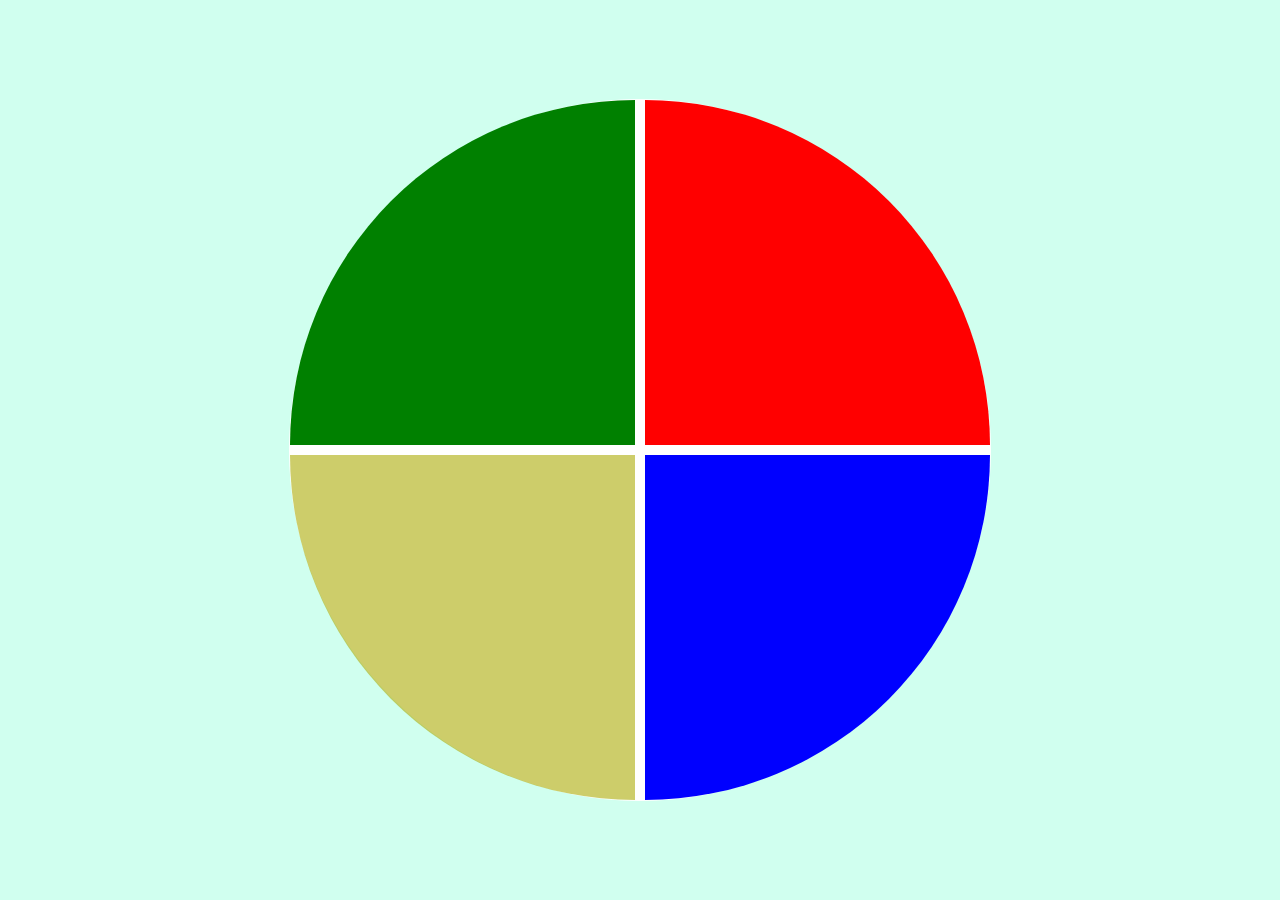
<file: My_Projects/myGenius/index.html>
<!DOCTYPE html>
<html lang="en">
<head>
    <meta charset="UTF-8">
    <meta name="viewpoint" content="width=device-width, initial scale=1.0">
    <link rel="stylesheet" href="style.css">
    <title>myGenius</title>  
</head>
<body>
    <div class="main-game">
        <div class="genius">
            <div class="blue"></div>
            <div class="yellow"></div>
            <div class="red"></div>
            <div class="green"></div>
        </div>
    </div>
    <script type="text/javascript" src="script.js"></script>
</body>
</html>
</file>
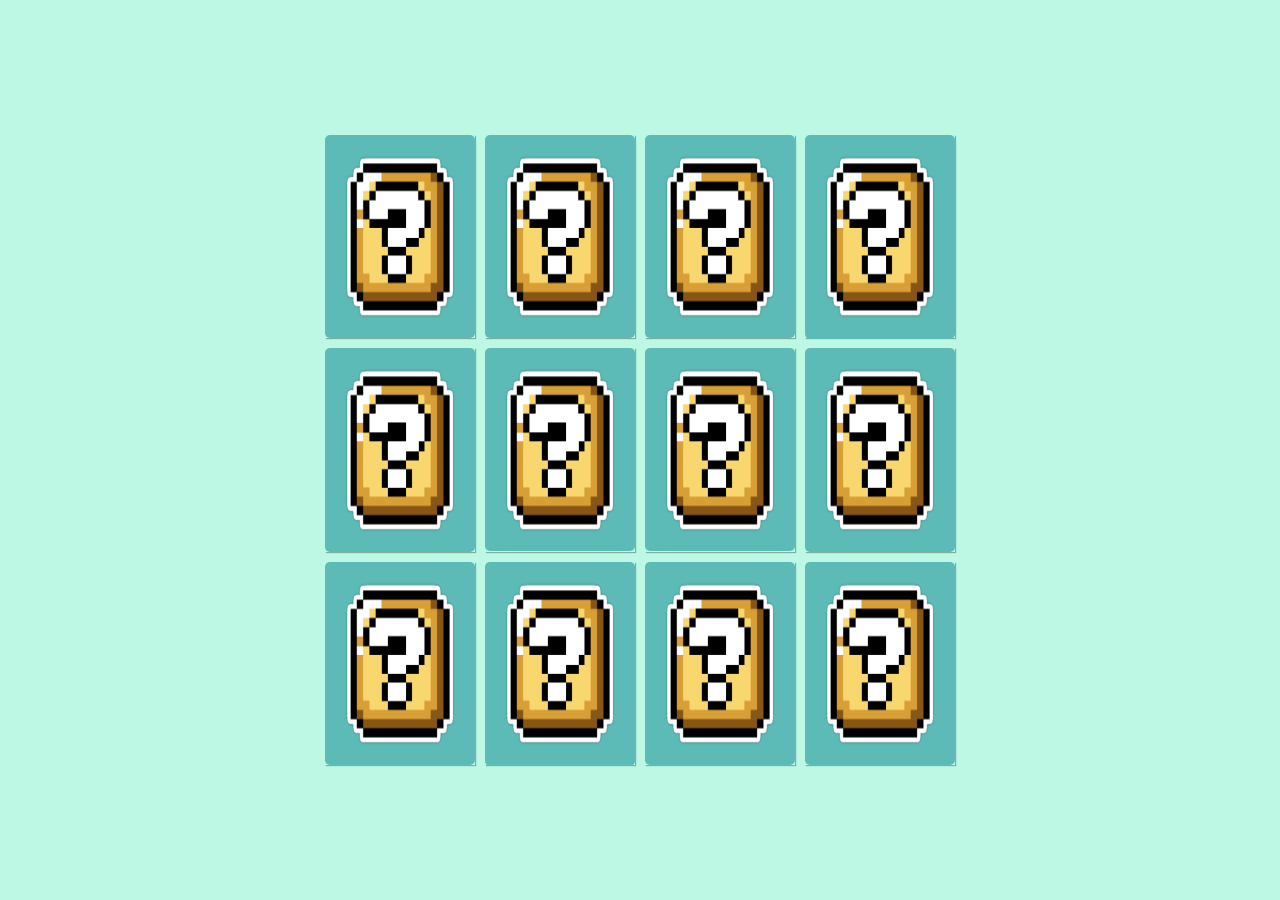
<file: My_Projects/myMemory_Game/index.html>
<!DOCTYPE html>
<html lang="en">
<head>
    <meta charset="UTF-8">
    <meta name="viewport" content="width=device-width, initial-scale=1.0">
    <link rel="stylesheet" href="./style.css">
    <title>Memory Game</title>
</head>
<body>
    <main class="memory-game">
        <div class="card" data-card="bowser">
            <img class="card-front" src="./img/bowser.jpg">
            <img class="card-back" src="./img/box.png">
        </div>
        <div class="card" data-card="luigi">
            <img class="card-front" src="./img/luigi.png">
            <img class="card-back" src="./img/box.png">
        </div>
        <div class="card" data-card="mario">
            <img class="card-front" src="./img/mario.png">
            <img class="card-back" src="./img/box.png">
        </div>
        <div class="card" data-card="peach">
            <img class="card-front" src="./img/peach.png">
            <img class="card-back" src="./img/box.png">
        </div>
        <div class="card" data-card="toad">
            <img class="card-front" src="./img/toad.png">
            <img class="card-back" src="./img/box.png">
        </div>
        <div class="card" data-card="yoshi">
            <img class="card-front" src="./img/yoshi.png">
            <img class="card-back" src="./img/box.png">
        </div>
        <div class="card" data-card="bowser">
            <img class="card-front" src="./img/bowser.jpg">
            <img class="card-back" src="./img/box.png">
        </div>
        <div class="card" data-card="luigi">
            <img class="card-front" src="./img/luigi.png">
            <img class="card-back" src="./img/box.png">
        </div>
        <div class="card" data-card="mario">
            <img class="card-front" src="./img/mario.png">
            <img class="card-back" src="./img/box.png">
        </div>
        <div class="card" data-card="peach">
            <img class="card-front" src="./img/peach.png">
            <img class="card-back" src="./img/box.png">
        </div>
        <div class="card" data-card="toad">
            <img class="card-front" src="./img/toad.png">
            <img class="card-back" src="./img/box.png">
        </div>
        <div class="card" data-card="yoshi">
            <img class="card-front" src="./img/yoshi.png">
            <img class="card-back" src="./img/box.png">
        </div>
    </main>
    <script src="./script.js"></script>
</body>
</html>
</file>
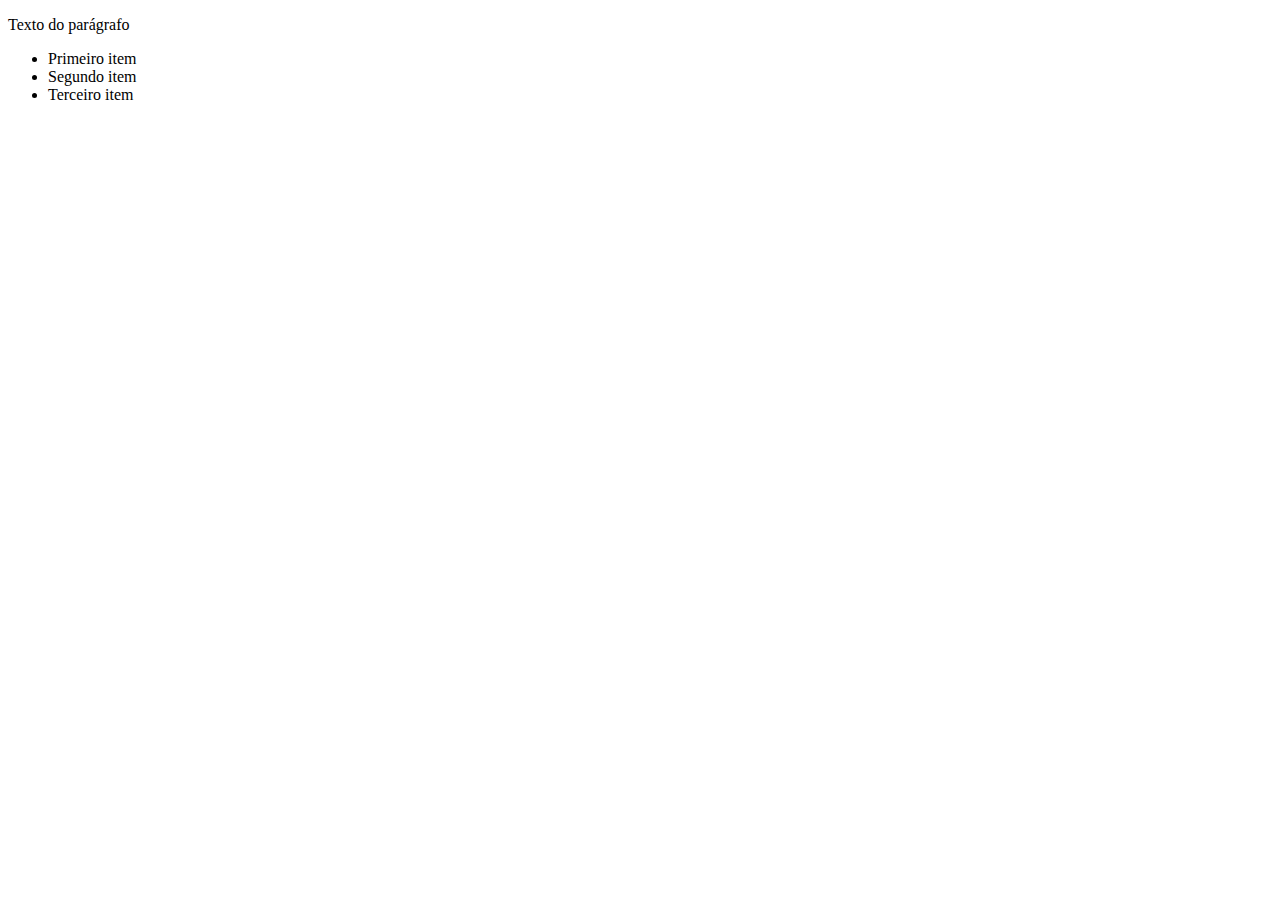
<file: Estacio/Lessons/codigo12-jquery-metodo-seletor.html>
<!doctype html>
<html lang="pt-BR">
<head>
	<meta charset="utf-8">
	<title>jQuery</title>
	<script type="text/javascript" src="https://code.jquery.com/jquery-3.5.1.js"></script>
</head>
<body>
	
	<p id="paragrafo_texto">Texto do parágrafo</p>
	
	<ul>
		<li class="item_lista">Primeiro item</li>
		<li class="item_lista">Segundo item</li>
		<li class="item_lista">Terceiro item</li>
	</ul>
	
	<script type="text/javascript">
		
		//imprimirá Texto do parágrafo
		console.log( $( "#paragrafo_texto" ).html( ) );
		
		//imprimirá Primeiro item
		console.log( $( '.item_lista' ).eq(0).html( ) );
		
	</script>
</body>
</html>
</file>
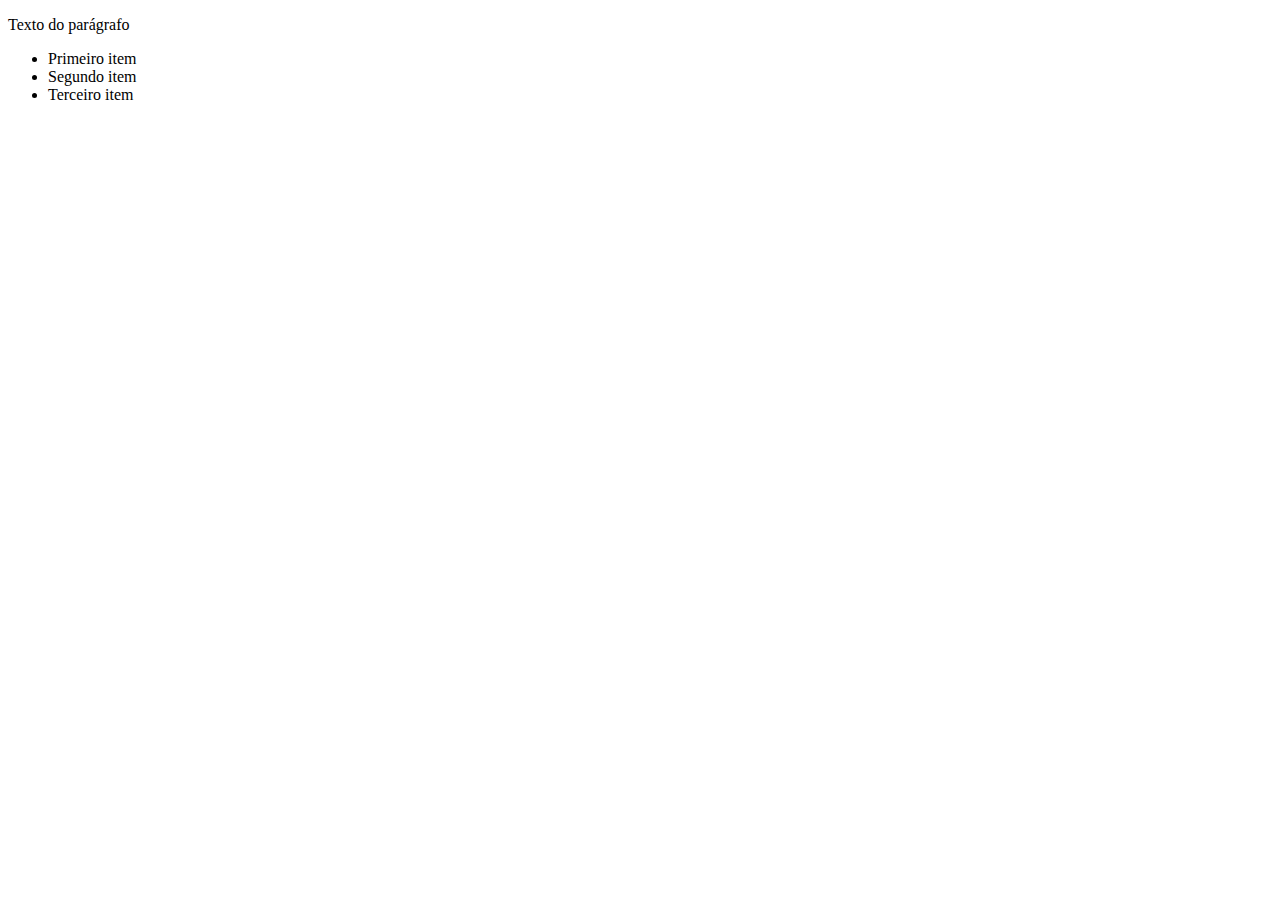
<file: Estacio/Lessons/codigo13-jquery-metodo-not.html>
<!doctype html>
<html lang="pt-BR">
<head>
	<meta charset="utf-8">
	<title>jQuery</title>
	<script type="text/javascript" src="https://code.jquery.com/jquery-3.5.1.js"></script>
</head>
<body>
	
	<p id="paragrafo_texto">Texto do parágrafo</p>
	
	<ul>
		<li class="item_lista">Primeiro item</li>
		<li class="item_lista">Segundo item</li>
		<li>Terceiro item</li>
	</ul>
	
	<script type="text/javascript">
		
		//imprimirá Terceiro item
		console.log( $( 'li:not(.item_lista)' ).html( ) );
		
	</script>
</body>
</html>
</file>
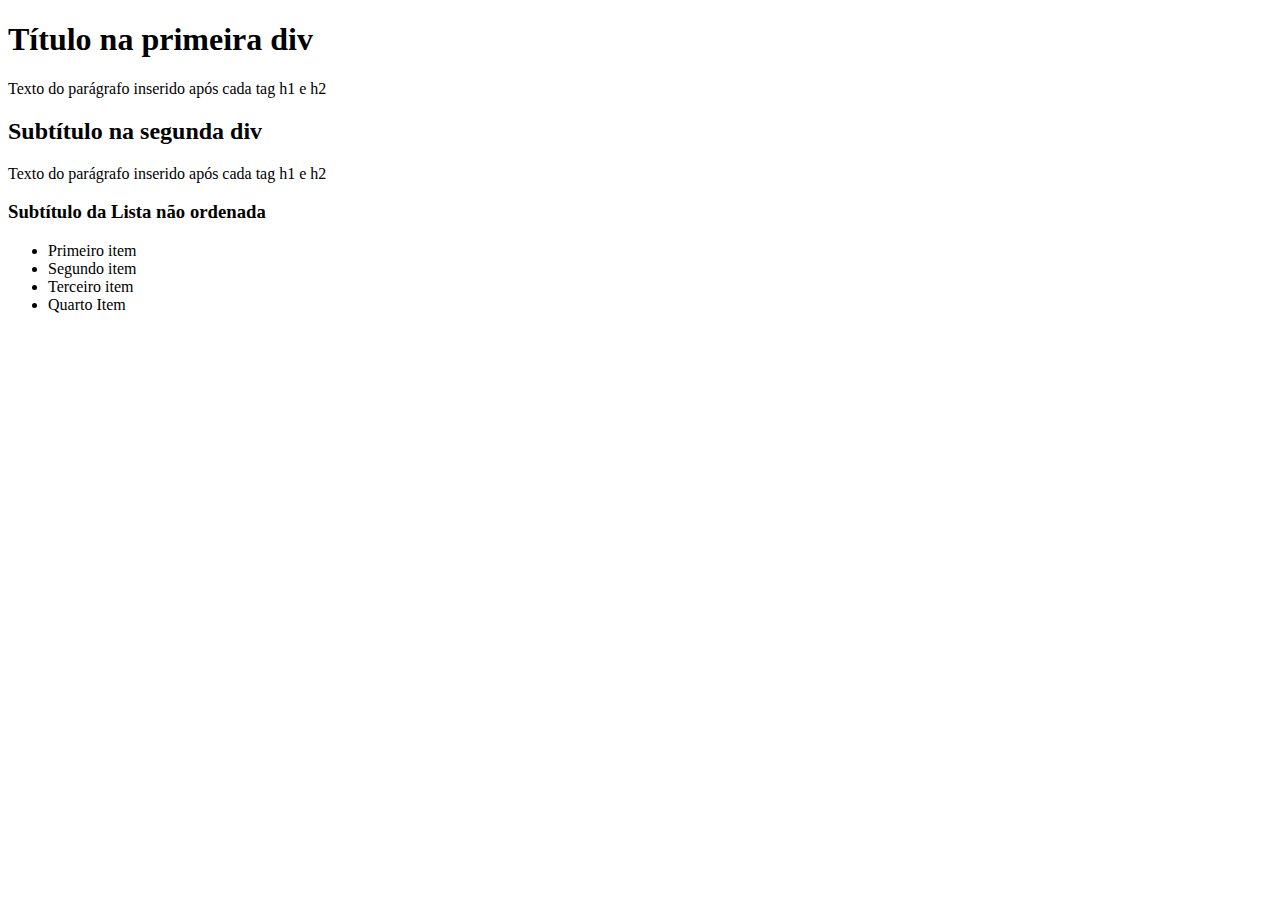
<file: Estacio/Lessons/codigo14-jquery-metodo-append-before-after.html>
<!doctype html>
<html lang="pt-BR">
<head>
	<meta charset="utf-8">
	<title>jQuery</title>
	<script type="text/javascript" src="https://code.jquery.com/jquery-3.5.1.js"></script>
</head>
<body>
	
	<div>
		<h1>Título na primeira div</h1>
	</div>
	
	<div>
		<h2>Subtítulo na segunda div</h1>
	</div>
		
	<ul id="container_lista">
		<li class="item_lista">Primeiro item</li>
		<li class="item_lista">Segundo item</li>
		<li>Terceiro item</li>
	</ul>
	
	<script type="text/javascript">
		
		//Adicionando um novo item <li> ao final, dentro da tag <ul> com identificador "container_lista"
		$( '#container_lista' ).append('<li>Quarto Item</li>');
		
		//Adicionando uma tag <p> após cada tag <h1> e <h2>
		$( 'h1,h2' ).after('<p>Texto do parágrafo inserido após cada tag h1 e h2 </p>');
		
		//Adicionando uma tag <h3> antes da tag <ul> com identificador "container_lista"
		$( '#container_lista' ).before('<h3>Subtítulo da Lista não ordenada</h3>');
		
	</script>
</body>
</html>
</file>
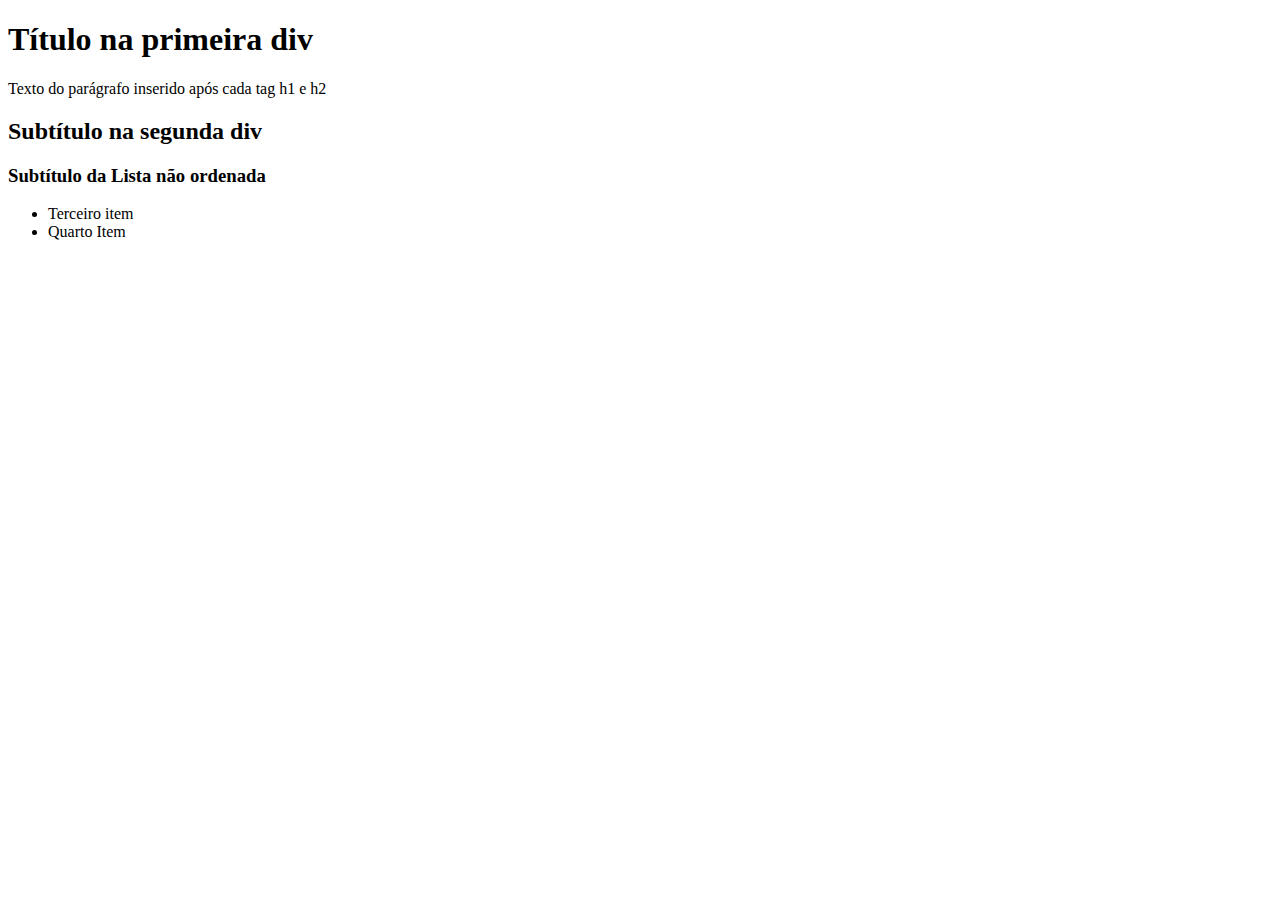
<file: Estacio/Lessons/codigo15-jquery-metodo-remove.html>
<!doctype html>
<html lang="pt-BR"><head>
	<meta charset="utf-8">
	<title>jQuery</title>
	<script type="text/javascript" src="https://code.jquery.com/jquery-3.5.1.js"></script>
</head>
<body>
	
	<div>
		<h1>Título na primeira div</h1>
		<p>Texto do parágrafo inserido após cada tag h1 e h2 </p>
	</div>
	
	<div>
		<h2>Subtítulo na segunda div</h2>
		<p>Texto do parágrafo inserido após cada tag h1 e h2 </p>
	</div>
		
	<h3 class="item_lista">Subtítulo da Lista não ordenada</h3>
	<ul id="container_lista">
		<li class="item_lista">Primeiro item</li>
		<li class="item_lista">Segundo item</li>
		<li>Terceiro item</li>
		<li>Quarto Item</li>
	</ul>
	
	<script type="text/javascript">
		
		//Removendo o último parágrafo da página
		//Para acessar o primeiro elemento, utilizamos 0. Já para acessar o último, usamos -1
		$( 'p' ).eq(-1).remove();
		
		//Removendo apenas os elementos <li> com a classe "item_list"
		//Repare que a tag <h3> também possui esse classe
		$( 'li.item_lista' ).remove();
		
	</script>

</body></html>
</file>
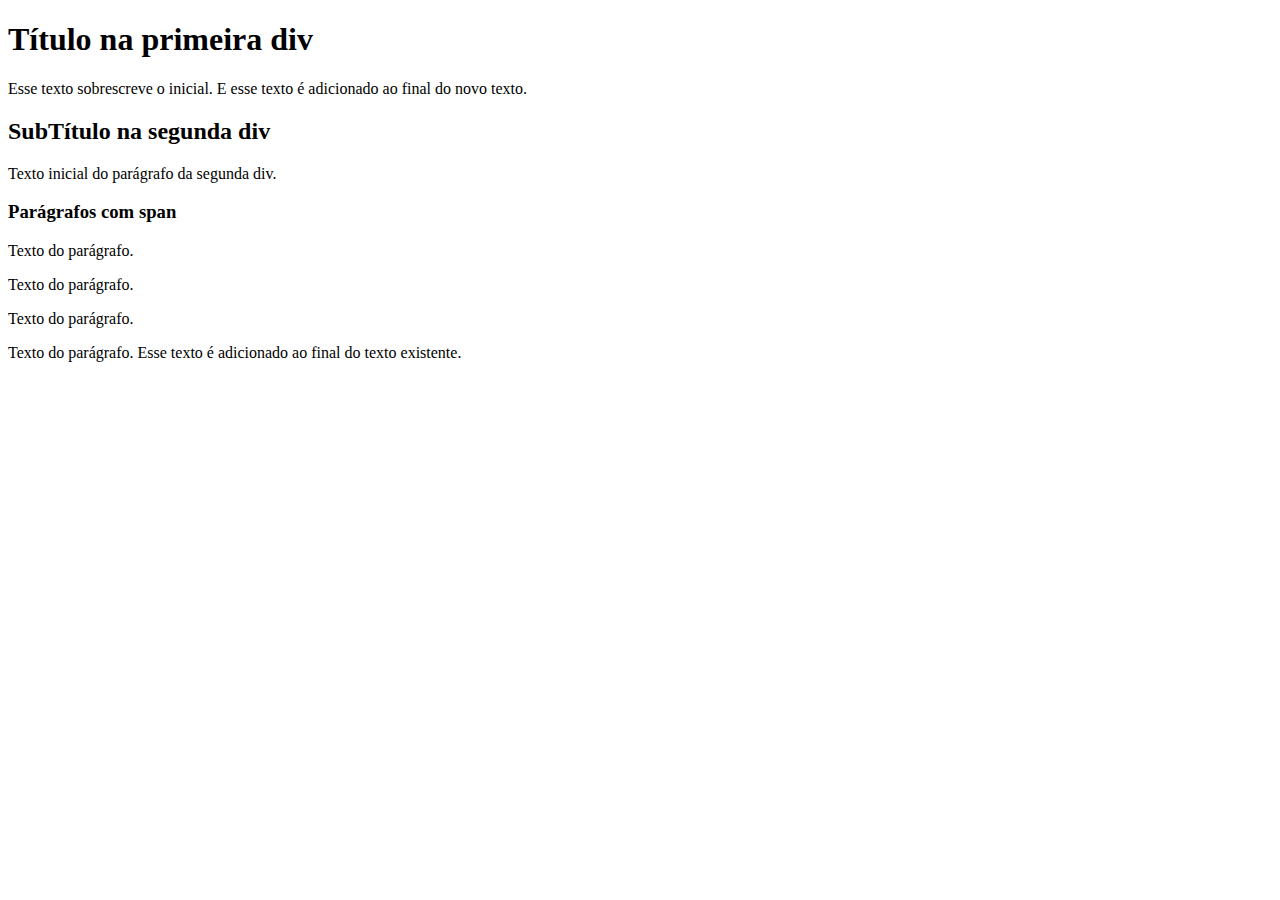
<file: Estacio/Lessons/codigo16-jquery-metodo-html-text.html>
<!doctype html>
<html lang="pt-BR"><head>
	<meta charset="utf-8">
	<title>jQuery</title>
	<script type="text/javascript" src="https://code.jquery.com/jquery-3.5.1.js"></script>
</head>
<body>
	
	<div>
		<h1>Título na primeira div</h1>
		<p>Texto inicial do parágrafo da primeira div.</p>
	</div>

	<div>
		<h2>SubTítulo na segunda div</h1>
		<p>Texto inicial do parágrafo da segunda div. </p>
	</div>
	
	<h3>Parágrafos com span</h3>
	<p>
		Texto do parágrafo.
		<span>Texto do span</span>
	</p>
	<p>
		Texto do parágrafo.
		<span>Texto do span</span>
	</p>
	<p>
		Texto do parágrafo.
		<span>Texto do span</span>
	</p>
	<p>
		Texto do parágrafo.
		<span>Texto do span</span>
	</p>
	
	<script type="text/javascript">
		
		//Sobrescrevendo o texto atual do primeiro parágrafo do documento por um novo texto
		$( 'p' ).first().html("Esse texto sobrescreve o inicial.");
		
		//Adicionando um novo conteúdo ao conteúdo já existente
		//Foi utilizado o seletor first() para selecionar o primeiro elemento <p>
		$( 'p' ).first().append(" E esse texto é adicionado ao final do novo texto.");
		
		//Uma outra forma de adicionar um novo conteúdo junto ao conteúdo já existente.
		//Foi utilizado o seletor last() para selecionar o último elemento <p>
		$( 'p' ).last().html( $( 'p' ).last().html() + "Esse texto é adicionado ao final do texto existente." );
		
		//Removendo o conteúdo da tag <span>
		//Foi utilizado o seletor find() para localizar os elementos <span> dentro dos elementos <p>
		$( 'p' ).find('span').html('');
		
	</script>

</body></html>
</file>
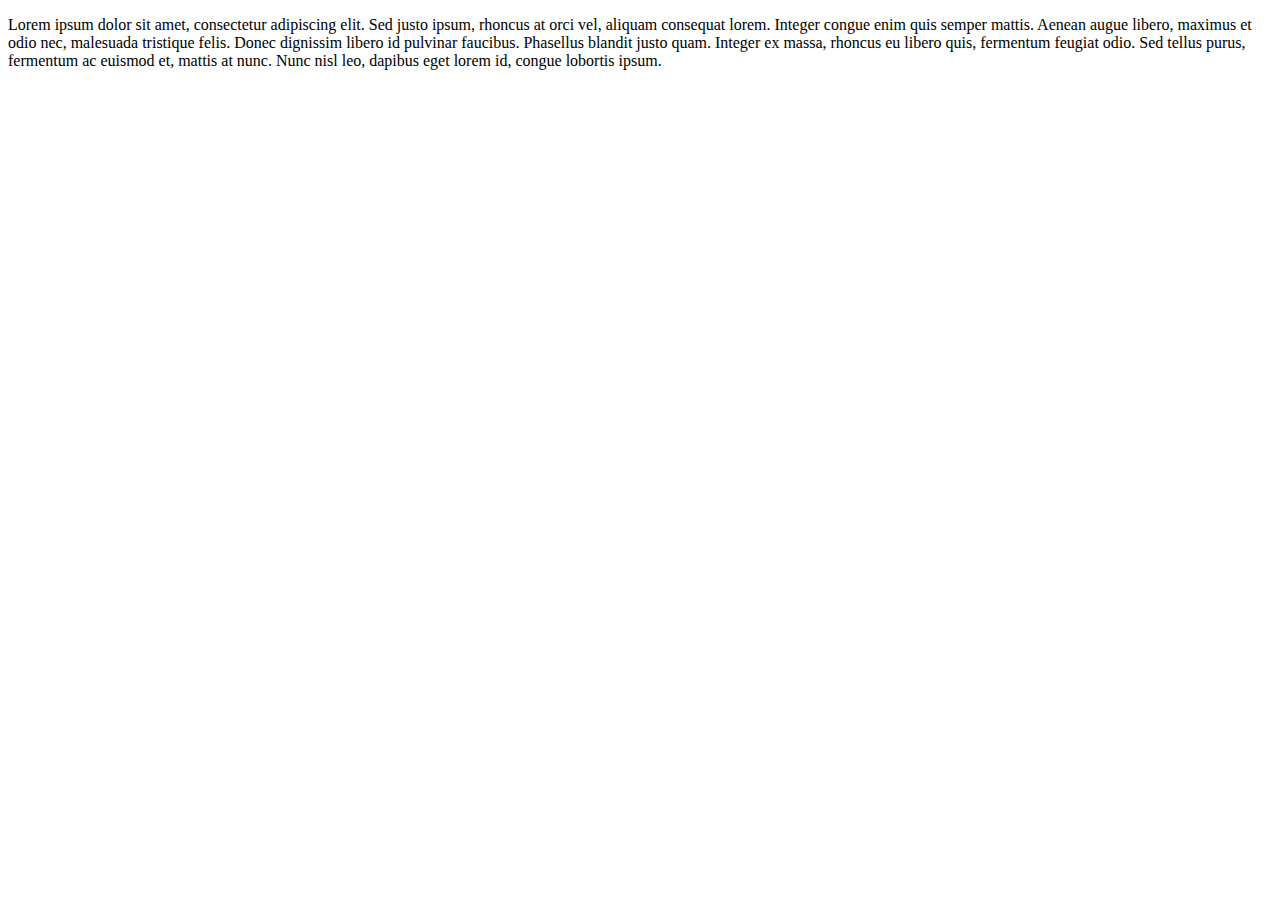
<file: Estacio/Lessons/codigo18-modulo2-atividade1.html>
<!doctype html>
<html lang="pt-BR"><head>
	<meta charset="utf-8">
	<title>Página HTML</title>
	<script type="text/javascript" src="https://code.jquery.com/jquery-3.5.1.js"></script>
</head>
<body>
	
<div id="lipsum">
	<p>
	Lorem ipsum dolor sit amet, consectetur adipiscing elit. Sed justo ipsum, rhoncus at orci vel, aliquam consequat lorem. Integer congue enim quis semper mattis. Aenean augue libero, maximus et odio nec, malesuada tristique felis. Donec dignissim libero id pulvinar faucibus. Phasellus blandit justo quam. Integer ex massa, rhoncus eu libero quis, fermentum feugiat odio. Sed tellus purus, fermentum ac euismod et, mattis at nunc. Nunc nisl leo, dapibus eget lorem id, congue lobortis ipsum.
	</p>
</div>
	<script type="text/javascript">
		$(function() {
			$( 'h1' ).first().html("Título inicial");
			//$( 'body' )[0].append('<h1>Título inicial</h1>');
			//$( 'body' ).find('h1')[0].append('<h1>Título inicial</h1>');
			//$( 'body' ).before('<h1>Título inicial</h1>');
		});
	</script>
</body>
</html>
</file>
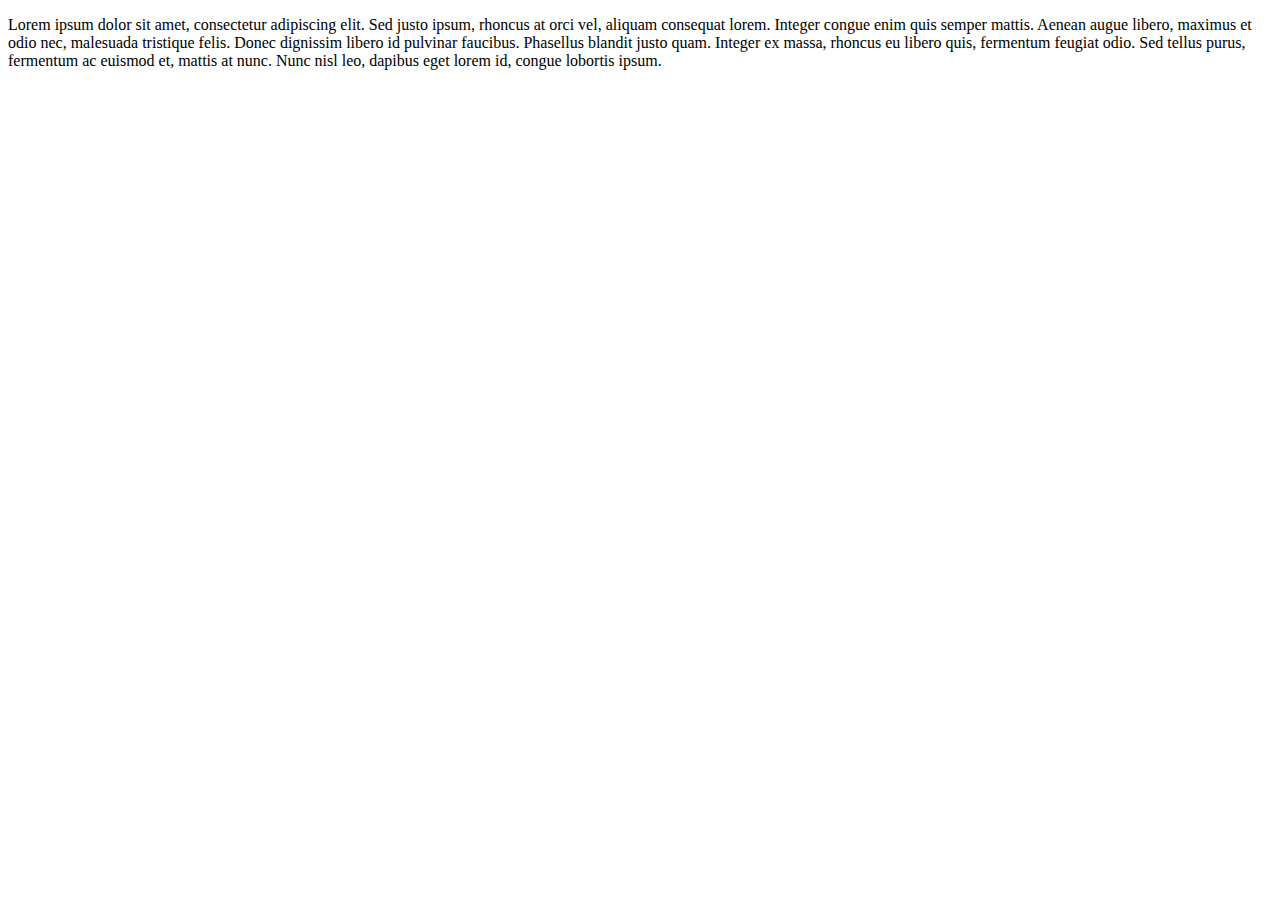
<file: Estacio/Lessons/codigo20-eventos-window-load.html>
<!doctype html>
<html lang="pt-BR"><head>
	<meta charset="utf-8">
	<title>Eventow window.load e document.load</title>
	<script type="text/javascript" src="https://code.jquery.com/jquery-3.5.1.js"></script>
</head>
<body>
	
<div id="lipsum">
	<p>
	Lorem ipsum dolor sit amet, consectetur adipiscing elit. Sed justo ipsum, rhoncus at orci vel, aliquam consequat lorem. Integer congue enim quis semper mattis. Aenean augue libero, maximus et odio nec, malesuada tristique felis. Donec dignissim libero id pulvinar faucibus. Phasellus blandit justo quam. Integer ex massa, rhoncus eu libero quis, fermentum feugiat odio. Sed tellus purus, fermentum ac euismod et, mattis at nunc. Nunc nisl leo, dapibus eget lorem id, congue lobortis ipsum.
	</p>
</div>
	<script type="text/javascript">
		window.onload = function(){
			alert('Evento window.load disparado');
		}
	</script>
</body>
</html>
</file>
<file: My_Projects/myGenius/style.css>
body {
    margin: 0;
    background-color: rgb(208, 255, 239);
}
.main-game {
    height: 100vh;
    width: 100vw;
    display: flex;
    justify-content: center;
    align-items: center;
}
.genius {
    display: grid;
    gap: 10px;
    /* grid-gap: 10px; */
    border: 1px solid white;
    background-color: white;
    border-radius: 100%;
    width: 700px;
    height: 700px;
    grid-template-areas: 'coner_green coner_red'
    'coner_yellow coner_blue';
}   

.green {
    grid-area: coner_green;
    background-color: green;
    border-top-left-radius: 100%;
}

.yellow {
    grid-area: coner_yellow;
    background-color: rgb(172, 172, 7);
    border-bottom-left-radius: 100%;
}

.red {
    grid-area: coner_red;
    background-color: red;
    border-top-right-radius: 100%;
}

.blue {
    grid-area: coner_blue;
    background-color: blue;
    border-bottom-right-radius: 100%;
}

.selected {
    opacity: 0.6;
}
</file>
<file: My_Projects/myMemory_Game/style.css>
* {
    padding: 0;
    margin: 0;
    box-sizing: border-box;
}

body {
    height: 100vh;
    display: flex;
    background-color: rgb(188, 248, 228);
}

.memory-game {
    height: 640px;
    width: 640px;
    margin: auto;
    display: flex;
    flex-wrap: wrap;
    perspective: 1000px;
}

.card {
    height: calc( 33.333% - 10px);
    width: calc(25% - 10px);
    margin: 5px;
    position: relative;
    box-shadow: 1px 1px 1px rgba(0,0,0,.3);
    cursor: pointer;
    transform: scale(1);
    transform-style: preserve-3d;
    transition: transform .9s;
}

.card:active{
    transform: scale(0.97);
    transition: transform .2s;
}

.card-front,
.card-back {
  width: 100%;
  height: 100%;
  padding: 20px;
  position: absolute;
  border-radius: 5px;
  background: rgb(92, 187, 182);
  backface-visibility: hidden; /
}

.card-front {
    transform: rotateY(180deg);
}

.card.flip {
    transform: rotateY(180deg);
}
</file>
